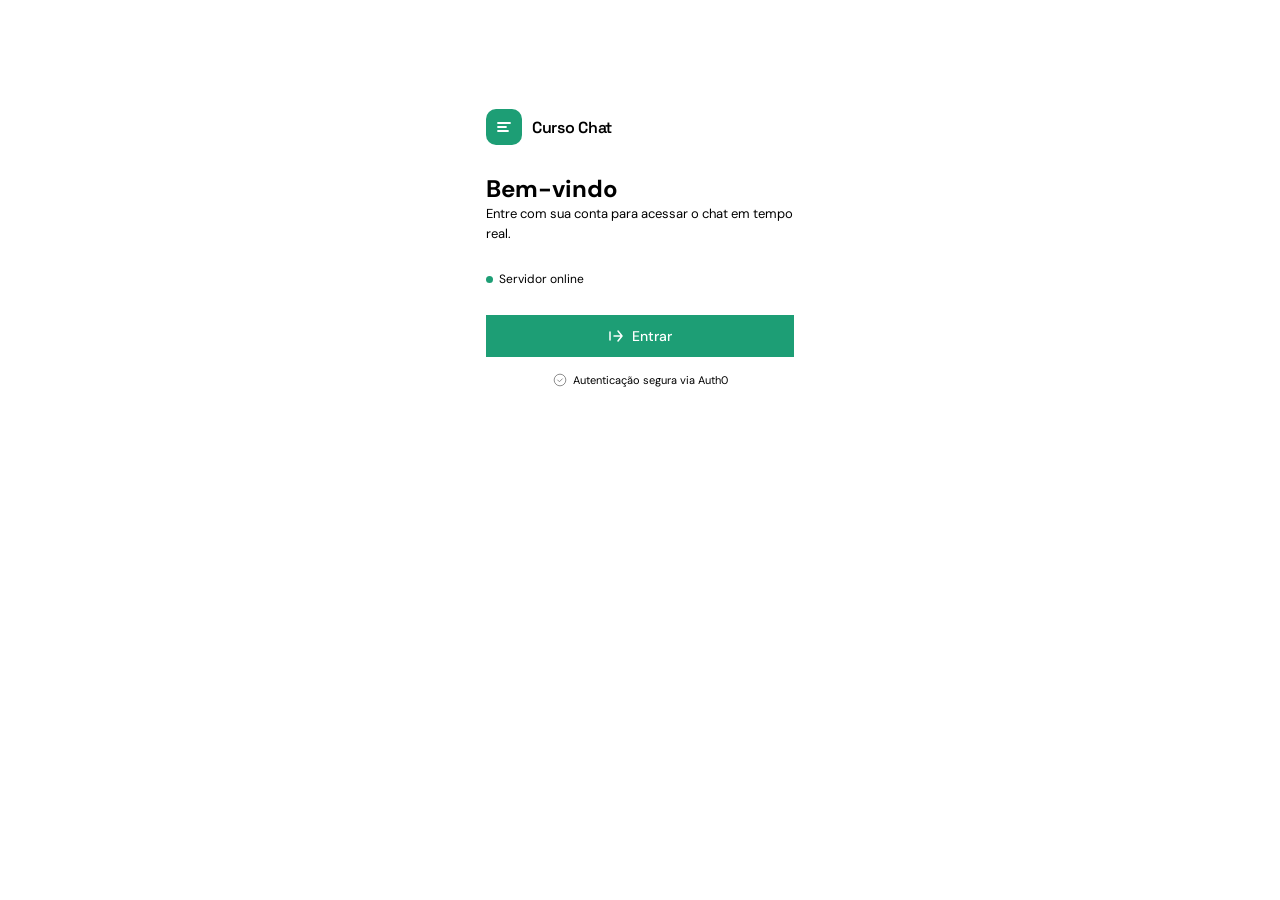
<file: index.html>
<!DOCTYPE html>
<html lang="PT-BR">
<head>
    <meta charset="UTF-8">
    <meta name="viewport" content="width=device-width, initial-scale=1.0">
    <title>Login WebSocket</title>
    <link rel="stylesheet" href="css/main.css">
    <link rel="shortcut icon" href="assets/icons8-whatsapp-50.png">
</head>
<body>
    


<main class="login-wrap">
  <section class="login-card" aria-labelledby="titulo-login">
    
    <header class="logo-area">
      <div class="logo-icon" aria-hidden="true">
        <svg width="20" height="20" viewBox="0 0 20 20" fill="none">
          <path d="M4 6h12M4 10h8M4 14h10"
                stroke="#fff"
                stroke-width="1.8"
                stroke-linecap="round"/>
        </svg>
      </div>
      <span class="logo-label">Curso Chat</span>
    </header>

    <header>
      <h1 id="titulo-login">Bem-vindo</h1>
      <p class="subtitle">
        Entre com sua conta para acessar o chat em tempo real.
      </p>
    </header>

    <section class="status-row" aria-live="polite">
      <span class="dot" aria-hidden="true"></span>
      <span>Servidor online</span>
    </section>

    <section>
      <button id="login-button" type="button"> 
        <svg width="16" height="16" viewBox="0 0 16 16" fill="none" aria-hidden="true">
          <path d="M10 3l4 5-4 5M14 8H6M2 4v8"
                stroke="#fff"
                stroke-width="1.5"
                stroke-linecap="round"
                stroke-linejoin="round"/>
        </svg>
        <span>Entrar</span>
      </button>
    </section>

    <footer class="auth0-badge">
      <svg width="14" height="14" viewBox="0 0 24 24" fill="none" aria-hidden="true">
        <circle cx="12" cy="12" r="10"
                stroke="currentColor"
                stroke-width="1.5"/>
        <path d="M8 12l3 3 5-5"
              stroke="currentColor"
              stroke-width="1.5"
              stroke-linecap="round"/>
      </svg>
      <span>Autenticação segura via Auth0</span>
    </footer>

  </section>
</main>
<script src="https://cdn.auth0.com/js/auth0-spa-js/2.0/auth0-spa-js.production.js"></script>

<script src="js/auth.js"></script>
<script src="js/backend.js"></script>
<script src="js/chat.js"></script>
<script src="js/dom.js"></script>
<script src="js/main.js"></script>
</body>
</html>
</file>
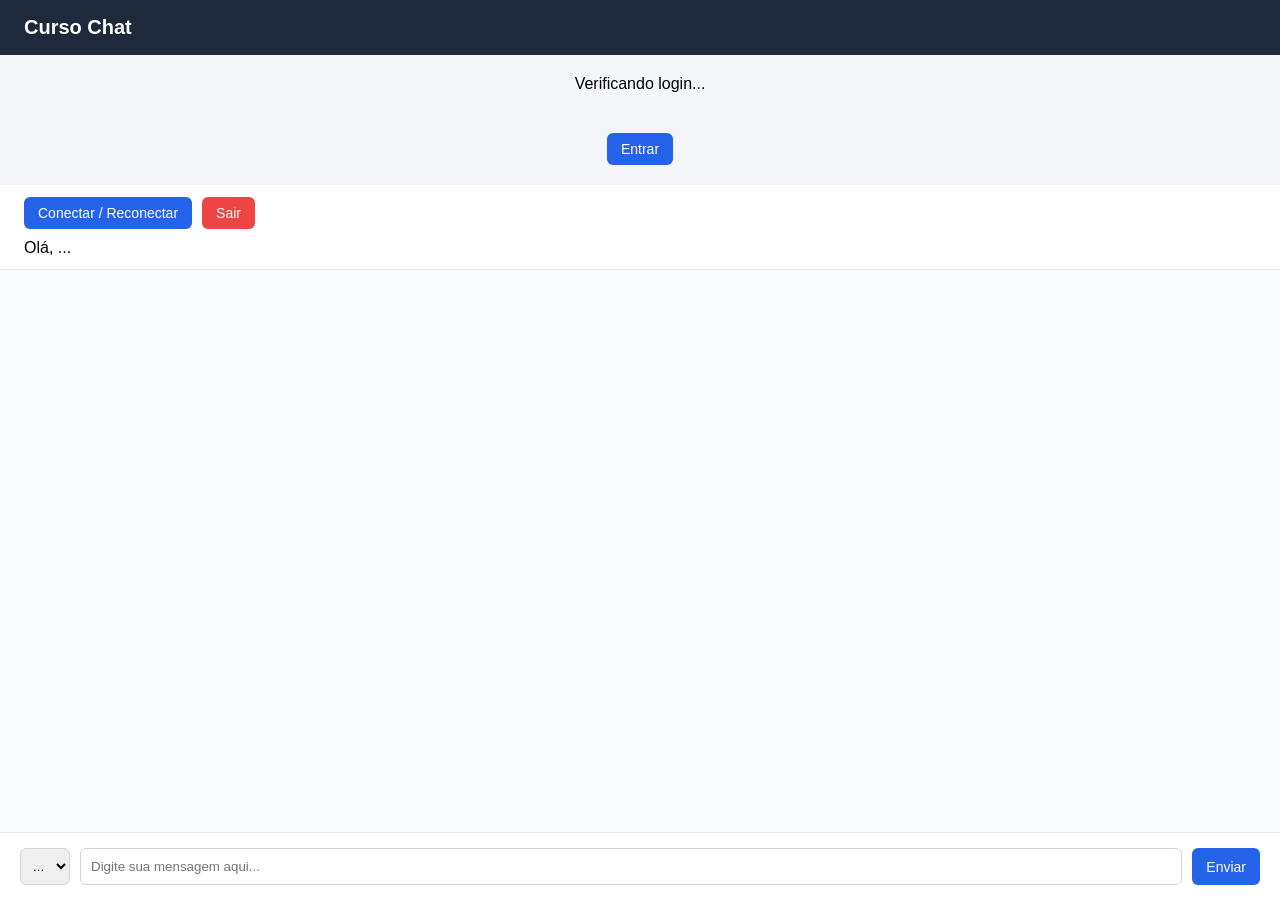
<file: chat.html>
<html>

<head>
    <title>Curso Chat</title>
    <link rel="stylesheet" href="css/style.css" />
    <link rel="shortcut icon" href="assets/icons8-whatsapp-50.png">
</head>

<body>
    <h1>Curso Chat</h1>

    <div class="checking-auth-area">
        Verificando login...
    </div>

    <div class="non-auth-area">
        <button id="login-button">Entrar</button>
    </div>

    <div class="auth-area">
        <nav>
            <button id="connect-button">Conectar / Reconectar</button>
            <button id="logout-button">Sair</button>
        </nav>

        <p>Olá, <span class="user-name">...</span></p>
    </div>
    <div id="chat-messages-div">

    </div>
    <div>
        <select id="chat-users-select">
            <option>...</option>
        </select>
        <input type="text" id="chat-message-input" placeholder="Digite sua mensagem aqui..." />
        <button id="send-chat-message-button">Enviar</button>
    </div>

    <script src="https://cdn.auth0.com/js/auth0-spa-js/2.0/auth0-spa-js.production.js"></script>

    <script src="js/auth.js"></script>
    <script src="js/backend.js"></script>
    <script src="js/dom.js"></script>
    <script src="js/chat.js"></script>
    <script src="js/main.js"></script>
</body>

</html>
</file>
<file: css/main.css>
@import url('https://fonts.googleapis.com/css2?family=DM+Sans:wght@400;500&family=Space+Grotesk:wght@500;600&display=swap');
* { box-sizing: border-box; margin: 0; padding: 0; }

.login-wrap {
  min-height: 500px;
  display: flex;
  align-items: center;
  justify-content: center;
  background: var(--color-background-tertiary);
  padding: 2rem;
  font-family: 'DM Sans', sans-serif;
}

.login-card {
  background: var(--color-background-primary);
  border: 0.5px solid var(--color-border-tertiary);
  border-radius: var(--border-radius-lg);
  padding: 2rem 2.25rem 2.25rem;
  width: 100%;
  max-width: 380px;
}

.logo-area {
  display: flex;
  align-items: center;
  gap: 10px;
  margin-bottom: 1.75rem;
}

.logo-icon {
  width: 36px;
  height: 36px;
  border-radius: 10px;
  background: #1D9E75;
  display: flex;
  align-items: center;
  justify-content: center;
  flex-shrink: 0; /* ← novo: evita encolher em telas pequenas */
}

.logo-label {
  font-family: 'Space Grotesk', sans-serif;
  font-size: 16px;
  font-weight: 600;
  color: var(--color-text-primary);
  letter-spacing: -0.3px;
}

.login-card h2 {
  font-family: 'Space Grotesk', sans-serif;
  font-size: 20px;
  font-weight: 500;
  color: var(--color-text-primary);
  margin-bottom: 4px;
  letter-spacing: -0.3px;
}

.subtitle {
  font-size: 13px;
  color: var(--color-text-secondary);
  margin-bottom: 1.75rem;
  line-height: 1.5;
}

.status-row {
  display: flex;
  align-items: center;
  gap: 6px;
  font-size: 12px;
  color: var(--color-text-secondary);
  margin-bottom: 1.75rem;
}

.dot {
  width: 7px;
  height: 7px;
  border-radius: 50%;
  background: #1D9E75;
  animation: pulse 2s ease-in-out infinite;
  flex-shrink: 0; /* ← novo: ponto não encolhe */
}

@keyframes pulse {
  0%, 100% { opacity: 1; }
  50% { opacity: 0.4; }
}

#login-button {
  width: 100%;
  height: 42px;
  background: #1D9E75;
  color: #fff;
  border: none;
  border-radius: var(--border-radius-md);
  font-size: 14px;
  font-weight: 500;
  font-family: 'DM Sans', sans-serif;
  cursor: pointer;
  display: flex;
  align-items: center;
  justify-content: center;
  gap: 8px;
  transition: background 0.15s, transform 0.1s;
  touch-action: manipulation; /* ← novo: remove delay de 300ms no iOS/Android */
  -webkit-tap-highlight-color: transparent; /* ← novo: remove highlight azul no tap */
}

#login-button:hover { background: #0F6E56; }
#login-button:active { transform: scale(0.98); }

.auth0-badge {
  margin-top: 1rem;
  display: flex;
  align-items: center;
  justify-content: center;
  gap: 6px;
  font-size: 11px;
  color: var(--color-text-tertiary);
}

.auth0-badge svg { opacity: 0.5; }


/* ─── Tablet (≤768px) ─────────────────────────────────── */
@media (max-width: 768px) {
  .login-wrap {
    padding: 1.5rem;
    align-items: center; /* mantém centralizado verticalmente */
  }

  .login-card {
    padding: 1.75rem 1.75rem 2rem;
    max-width: 400px; /* um pouco mais largo em tablets */
  }
}


/* ─── Mobile (≤480px) ─────────────────────────────────── */
@media (max-width: 480px) {
  .login-wrap {
    padding: 1rem;
    min-height: 100dvh; /* ← usa dvh para descontar a barra do browser */
    align-items: flex-start;
    padding-top: max(2rem, env(safe-area-inset-top)); /* ← respeita notch/ilha */
  }

  .login-card {
    padding: 1.5rem 1.25rem 1.75rem;
    border-radius: var(--border-radius-lg); /* mantém o mesmo */
    max-width: 100%;
  }

  .login-card h2 {
    font-size: 18px; /* leve redução para encaixar melhor */
  }

  #login-button {
    height: 46px; /* ← área de toque maior (recomendado: mín 44px) */
    font-size: 15px;
  }
}
</file>
<file: css/style.css>
/* Reset básico */
* {
    margin: 0;
    padding: 0;
    box-sizing: border-box;
}

body {
    font-family: "Segoe UI", Roboto, sans-serif;
    background: #f4f6f9;
    height: 100vh;
    display: flex;
    flex-direction: column;
}

/* Título */
h1 {
    background: #1e293b;
    color: white;
    padding: 16px 24px;
    font-size: 20px;
    font-weight: 600;
}

/* Áreas */
.checking-auth-area,
.non-auth-area {
    padding: 20px;
    text-align: center;
}

.auth-area {
    background: white;
    padding: 12px 24px;
    border-bottom: 1px solid #e5e7eb;
}

/* Navbar */
.auth-area nav {
    display: flex;
    gap: 10px;
    margin-bottom: 10px;
}

/* Botões */
button {
    padding: 8px 14px;
    border: none;
    border-radius: 6px;
    background: #2563eb;
    color: white;
    cursor: pointer;
    transition: 0.2s ease;
    font-size: 14px;
}

button:hover {
    background: #1d4ed8;
}

#logout-button {
    background: #ef4444;
}

#logout-button:hover {
    background: #dc2626;
}

/* Chat Container */
#chat-messages-div {
    flex: 1;
    padding: 20px;
    overflow-y: auto;
    background: #f9fafb;
    display: flex;
    flex-direction: column;
    gap: 10px;
}

/* Mensagem padrão */
.chat-message {
    max-width: 60%;
    padding: 10px 14px;
    border-radius: 10px;
    font-size: 14px;
    line-height: 1.4;
}

/* Mensagem recebida */
.chat-message.received {
    background: #e5e7eb;
    align-self: flex-start;
}

/* Mensagem enviada */
.chat-message.sent {
    background: #2563eb;
    color: white;
    align-self: flex-end;
}

/* Área de envio */
#chat-messages-div + div {
    display: flex;
    gap: 10px;
    padding: 15px 20px;
    background: white;
    border-top: 1px solid #e5e7eb;
}

/* Select */
#chat-users-select {
    padding: 8px;
    border-radius: 6px;
    border: 1px solid #d1d5db;
}

/* Input */
#chat-message-input {
    flex: 1;
    padding: 10px;
    border-radius: 6px;
    border: 1px solid #d1d5db;
    outline: none;
}

#chat-message-input:focus {
    border-color: #2563eb;
}
</file>
